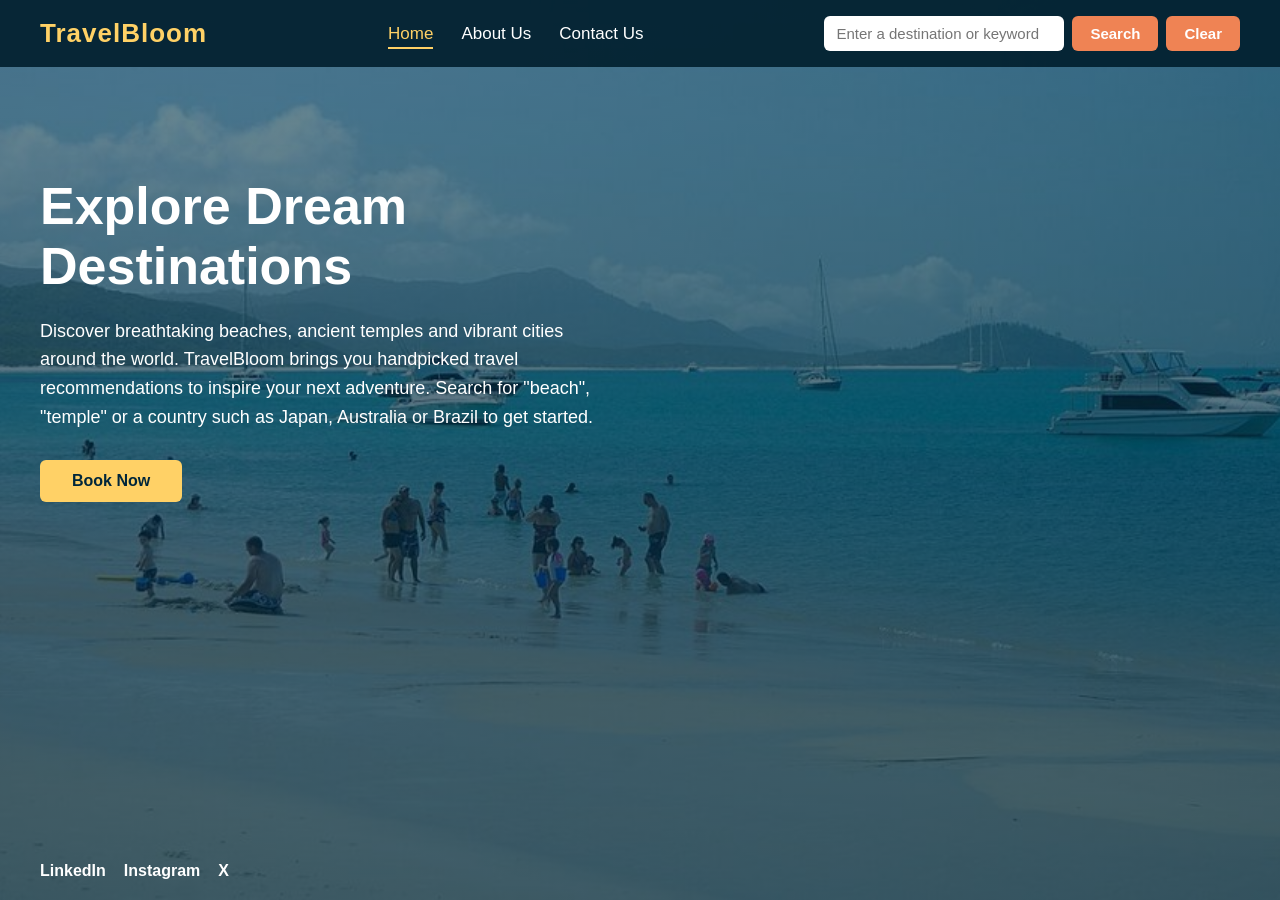
<file: index.html>
<!DOCTYPE html>
<html lang="en">
<head>
    <meta charset="UTF-8">
    <meta name="viewport" content="width=device-width, initial-scale=1.0">
    <title>TravelBloom | Home</title>
    <link rel="stylesheet" href="travel_recommendation.css">
</head>
<body class="home">

    <!-- Navigation bar -->
    <nav class="navbar">
        <a href="index.html" class="logo">TravelBloom</a>
        <ul class="nav-links">
            <li><a href="index.html" class="active">Home</a></li>
            <li><a href="about_us.html">About Us</a></li>
            <li><a href="contact_us.html">Contact Us</a></li>
        </ul>
        <div class="search-box">
            <input type="text" id="searchInput" placeholder="Enter a destination or keyword">
            <button id="btnSearch">Search</button>
            <button id="btnClear">Clear</button>
        </div>
    </nav>

    <!-- Hero / introduction -->
    <main class="hero">
        <div class="hero-text">
            <h1>Explore Dream Destinations</h1>
            <p>
                Discover breathtaking beaches, ancient temples and vibrant cities around the world.
                TravelBloom brings you handpicked travel recommendations to inspire your next
                adventure. Search for "beach", "temple" or a country such as Japan, Australia or
                Brazil to get started.
            </p>
            <a href="contact_us.html" class="btn-book">Book Now</a>
        </div>

        <!-- Search results -->
        <div id="results" class="results"></div>
    </main>

    <!-- Social media links -->
    <div class="social">
        <a href="https://www.linkedin.com" target="_blank" rel="noopener">LinkedIn</a>
        <a href="https://www.instagram.com" target="_blank" rel="noopener">Instagram</a>
        <a href="https://www.x.com" target="_blank" rel="noopener">X</a>
    </div>

    <script src="travel_recommendation.js"></script>
</body>
</html>
</file>
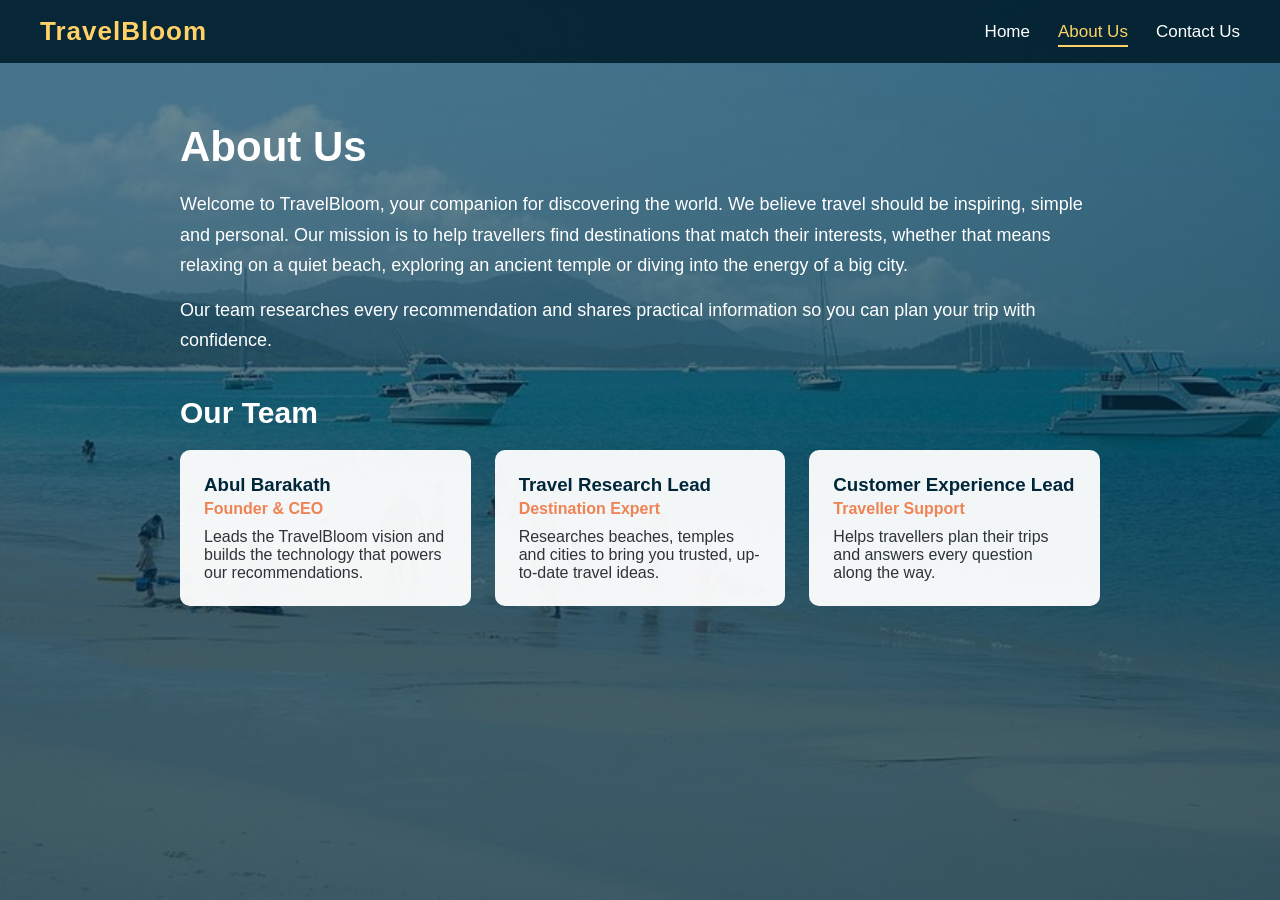
<file: about_us.html>
<!DOCTYPE html>
<html lang="en">
<head>
    <meta charset="UTF-8">
    <meta name="viewport" content="width=device-width, initial-scale=1.0">
    <title>TravelBloom | About Us</title>
    <link rel="stylesheet" href="travel_recommendation.css">
</head>
<body class="page">

    <nav class="navbar">
        <a href="index.html" class="logo">TravelBloom</a>
        <ul class="nav-links">
            <li><a href="index.html">Home</a></li>
            <li><a href="about_us.html" class="active">About Us</a></li>
            <li><a href="contact_us.html">Contact Us</a></li>
        </ul>
    </nav>

    <main class="content">
        <section class="about-intro">
            <h1>About Us</h1>
            <p>
                Welcome to TravelBloom, your companion for discovering the world. We believe travel
                should be inspiring, simple and personal. Our mission is to help travellers find
                destinations that match their interests, whether that means relaxing on a quiet
                beach, exploring an ancient temple or diving into the energy of a big city.
            </p>
            <p>
                Our team researches every recommendation and shares practical information so you can
                plan your trip with confidence.
            </p>
        </section>

        <section class="team">
            <!-- Team members and their roles -->
            <h2>Our Team</h2>
            <div class="team-cards">
                <div class="team-card">
                    <h3>Abul Barakath</h3>
                    <p class="role">Founder &amp; CEO</p>
                    <p>Leads the TravelBloom vision and builds the technology that powers our recommendations.</p>
                </div>
                <div class="team-card">
                    <h3>Travel Research Lead</h3>
                    <p class="role">Destination Expert</p>
                    <p>Researches beaches, temples and cities to bring you trusted, up-to-date travel ideas.</p>
                </div>
                <div class="team-card">
                    <h3>Customer Experience Lead</h3>
                    <p class="role">Traveller Support</p>
                    <p>Helps travellers plan their trips and answers every question along the way.</p>
                </div>
            </div>
        </section>
    </main>

</body>
</html>
</file>
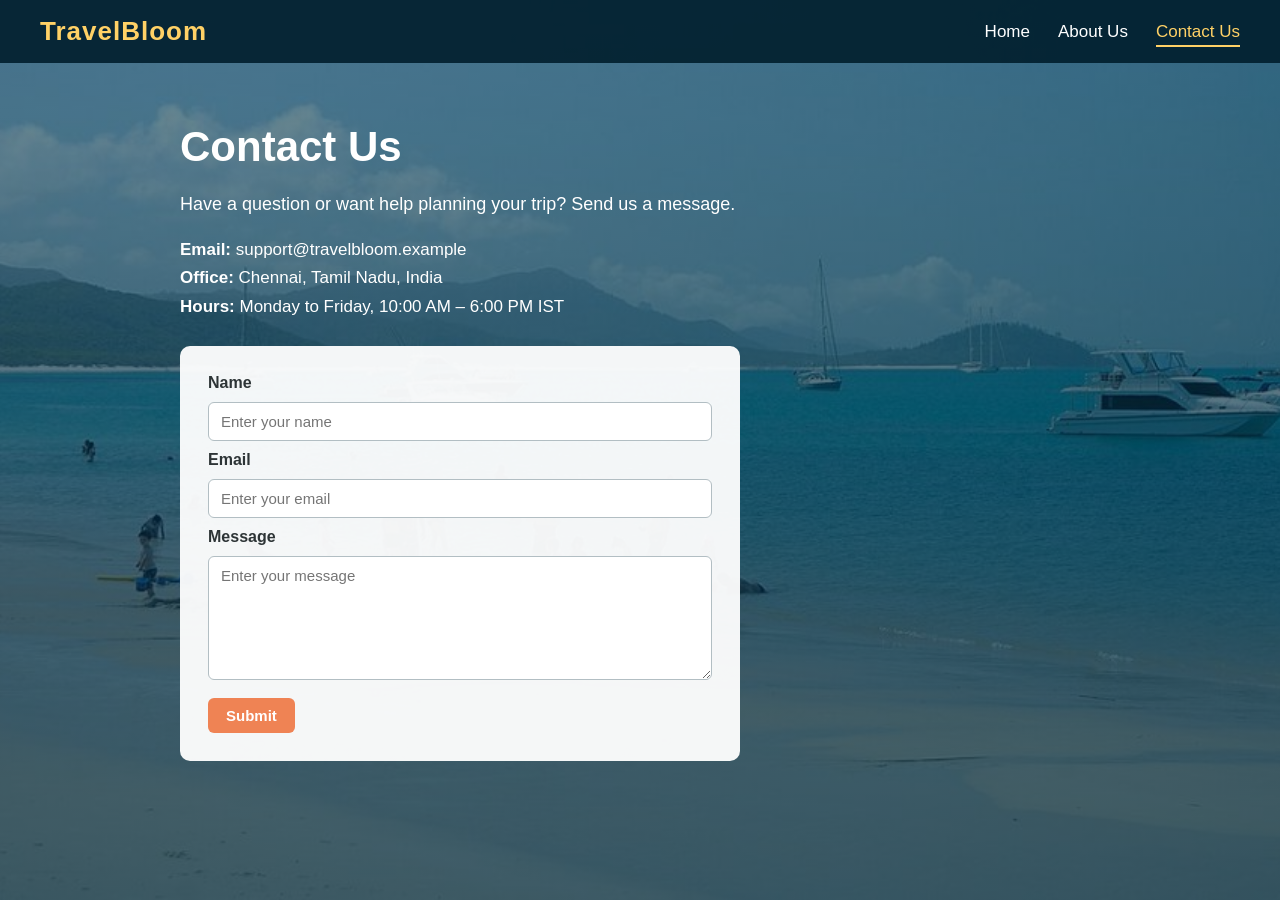
<file: contact_us.html>
<!DOCTYPE html>
<html lang="en">
<head>
    <meta charset="UTF-8">
    <meta name="viewport" content="width=device-width, initial-scale=1.0">
    <title>TravelBloom | Contact Us</title>
    <link rel="stylesheet" href="travel_recommendation.css">
</head>
<body class="page">

    <nav class="navbar">
        <a href="index.html" class="logo">TravelBloom</a>
        <ul class="nav-links">
            <li><a href="index.html">Home</a></li>
            <li><a href="about_us.html">About Us</a></li>
            <li><a href="contact_us.html" class="active">Contact Us</a></li>
        </ul>
    </nav>

    <main class="content">
        <section class="contact">
            <h1>Contact Us</h1>
            <p>Have a question or want help planning your trip? Send us a message.</p>
            <div class="contact-info">
                <p><strong>Email:</strong> support@travelbloom.example</p>
                <p><strong>Office:</strong> Chennai, Tamil Nadu, India</p>
                <p><strong>Hours:</strong> Monday to Friday, 10:00 AM – 6:00 PM IST</p>
            </div>

            <form id="contactForm" class="contact-form">
                <label for="name">Name</label>
                <input type="text" id="name" name="name" placeholder="Enter your name" required>

                <label for="email">Email</label>
                <input type="email" id="email" name="email" placeholder="Enter your email" required>

                <label for="message">Message</label>
                <textarea id="message" name="message" rows="6" placeholder="Enter your message" required></textarea>

                <button type="submit">Submit</button>
            </form>
            <p id="formStatus" class="form-status"></p>
        </section>
    </main>

    <script>
        document.getElementById("contactForm").addEventListener("submit", function (event) {
            event.preventDefault();
            const name = document.getElementById("name").value.trim();
            document.getElementById("formStatus").textContent =
                "Thank you, " + name + "! Your message has been received.";
            this.reset();
        });
    </script>
</body>
</html>
</file>
<file: travel_recommendation.css>
* {
    box-sizing: border-box;
    margin: 0;
    padding: 0;
}

body {
    font-family: "Segoe UI", Arial, sans-serif;
    color: #ffffff;
    min-height: 100vh;
}

/* Background image with dark overlay */
body.home,
body.page {
    background: linear-gradient(rgba(0, 40, 60, 0.55), rgba(0, 40, 60, 0.75)),
                url("images/whitehaven.jpg") center / cover fixed no-repeat;
}

/* ---------- Navigation bar ---------- */
.navbar {
    position: sticky;
    top: 0;
    display: flex;
    align-items: center;
    justify-content: space-between;
    flex-wrap: wrap;
    gap: 16px;
    padding: 16px 40px;
    background-color: rgba(0, 30, 45, 0.9);
    z-index: 10;
}

.logo {
    font-size: 26px;
    font-weight: 800;
    color: #ffd166;
    text-decoration: none;
    letter-spacing: 1px;
}

.nav-links {
    list-style: none;
    display: flex;
    gap: 28px;
}

.nav-links a {
    color: #ffffff;
    text-decoration: none;
    font-size: 17px;
    padding-bottom: 4px;
}

.nav-links a:hover,
.nav-links a.active {
    color: #ffd166;
    border-bottom: 2px solid #ffd166;
}

.search-box {
    display: flex;
    gap: 8px;
}

.search-box input {
    width: 240px;
    padding: 9px 12px;
    border: none;
    border-radius: 6px;
    font-size: 15px;
}

.search-box button,
.btn-visit,
.contact-form button {
    padding: 9px 18px;
    border: none;
    border-radius: 6px;
    background-color: #ef8354;
    color: #ffffff;
    font-size: 15px;
    font-weight: 600;
    cursor: pointer;
}

.search-box button:hover,
.btn-visit:hover,
.contact-form button:hover {
    background-color: #d96a3a;
}

/* ---------- Home ---------- */
.hero {
    display: flex;
    justify-content: space-between;
    align-items: flex-start;
    gap: 40px;
    padding: 70px 40px;
}

.hero-text {
    max-width: 560px;
    margin-top: 40px;
}

.hero-text h1 {
    font-size: 52px;
    line-height: 1.15;
    margin-bottom: 20px;
}

.hero-text p {
    font-size: 18px;
    line-height: 1.6;
    margin-bottom: 28px;
}

.btn-book {
    display: inline-block;
    padding: 12px 32px;
    background-color: #ffd166;
    color: #00263a;
    font-weight: 700;
    text-decoration: none;
    border-radius: 6px;
}

.results {
    display: flex;
    flex-direction: column;
    gap: 24px;
    width: 420px;
    max-height: 82vh;
    overflow-y: auto;
}

.card {
    flex-shrink: 0;
    background-color: #ffffff;
    color: #2d3436;
    border-radius: 10px;
    overflow: hidden;
    box-shadow: 0 6px 18px rgba(0, 0, 0, 0.3);
}

.card img {
    width: 100%;
    height: 170px;
    object-fit: cover;
    display: block;
}

.card-body {
    padding: 16px 18px 20px;
}

.card-body h3 {
    margin-bottom: 6px;
    color: #00263a;
}

.card-body p {
    margin-bottom: 12px;
    line-height: 1.5;
}

.card-body .time {
    font-size: 14px;
    color: #ef8354;
    font-weight: 600;
}

.no-results {
    background-color: rgba(255, 255, 255, 0.9);
    color: #2d3436;
    padding: 16px;
    border-radius: 8px;
}

.social {
    position: fixed;
    bottom: 20px;
    left: 40px;
    display: flex;
    gap: 18px;
}

.social a {
    color: #ffffff;
    font-weight: 600;
    text-decoration: none;
}

.social a:hover {
    color: #ffd166;
}

/* ---------- About & Contact ---------- */
.content {
    max-width: 1000px;
    margin: 0 auto;
    padding: 60px 40px;
}

.content h1 {
    font-size: 42px;
    margin-bottom: 18px;
}

.about-intro p,
.contact > p {
    font-size: 18px;
    line-height: 1.7;
    margin-bottom: 14px;
}

.team h2 {
    margin: 40px 0 20px;
    font-size: 30px;
}

.team-cards {
    display: grid;
    grid-template-columns: repeat(auto-fit, minmax(240px, 1fr));
    gap: 24px;
}

.team-card {
    background-color: rgba(255, 255, 255, 0.95);
    color: #2d3436;
    padding: 24px;
    border-radius: 10px;
}

.team-card h3 {
    color: #00263a;
}

.team-card .role {
    color: #ef8354;
    font-weight: 600;
    margin: 4px 0 10px;
}

.contact-form {
    display: flex;
    flex-direction: column;
    gap: 10px;
    max-width: 560px;
    margin-top: 24px;
    padding: 28px;
    background-color: rgba(255, 255, 255, 0.95);
    border-radius: 10px;
    color: #2d3436;
}

.contact-form label {
    font-weight: 600;
}

.contact-form input,
.contact-form textarea {
    padding: 10px 12px;
    border: 1px solid #b2bec3;
    border-radius: 6px;
    font-size: 15px;
    font-family: inherit;
}

.contact-form button {
    align-self: flex-start;
    margin-top: 8px;
}

.form-status {
    margin-top: 16px;
    font-size: 18px;
    color: #ffd166;
}

/* ---------- Responsive ---------- */
@media (max-width: 900px) {
    .navbar {
        padding: 14px 20px;
    }

    .hero {
        flex-direction: column;
        padding: 40px 20px;
    }

    .hero-text h1 {
        font-size: 38px;
    }

    .results {
        width: 100%;
        max-height: none;
    }

    .search-box input {
        width: 160px;
    }
}

.contact-info {
    margin-top: 16px;
    font-size: 17px;
    line-height: 1.7;
}
</file>
